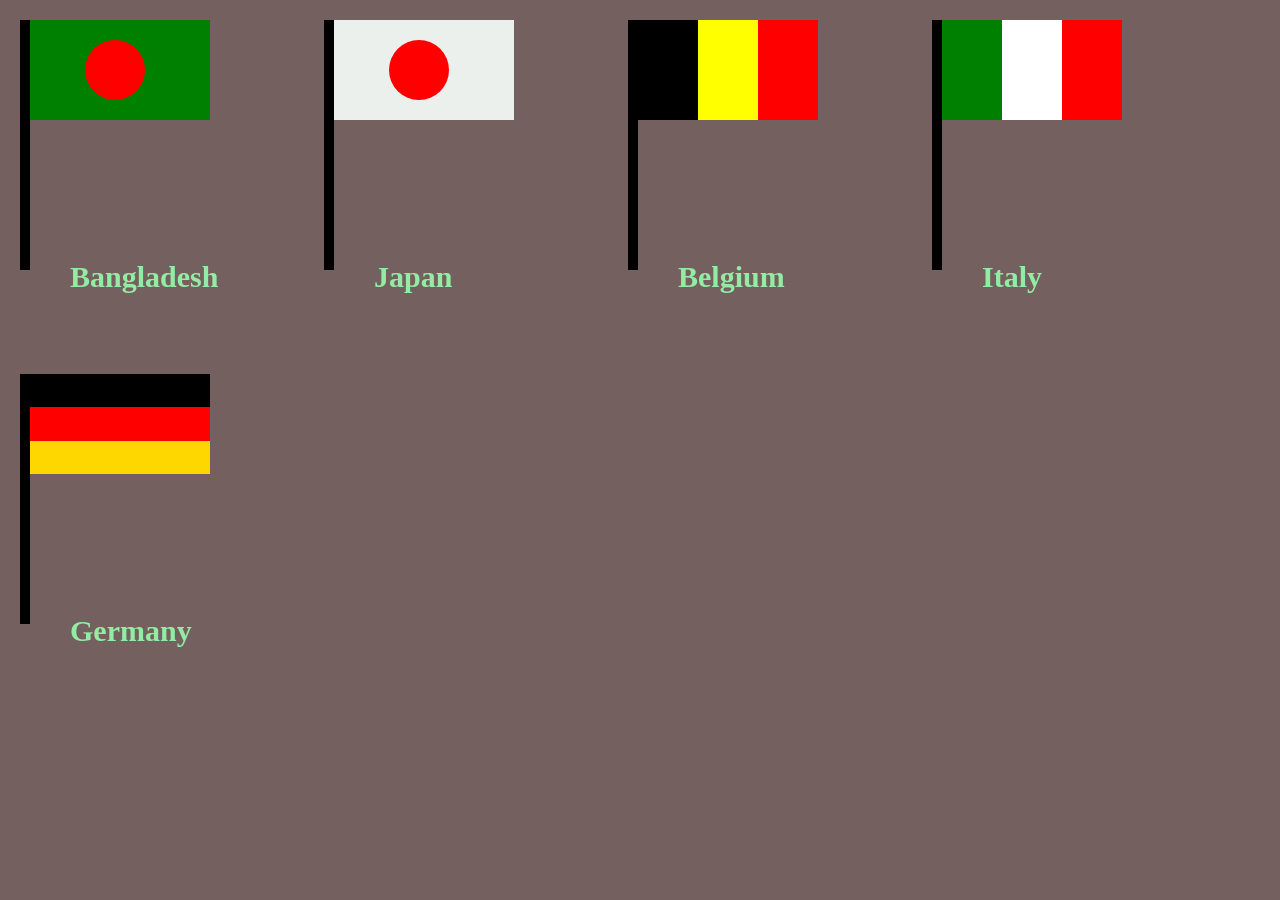
<file: Class 4/index.html>
<!DOCTYPE html>
<html lang="en">
<head>
  <meta charset="UTF-8">
  <meta name="viewport" content="width=device-width, initial-scale=1.0">
  <title>Class 3 Home Work</title>
  <link rel="stylesheet" href="style.css">
</head>
 


<body>

  <!-- Bangladesh Flag -->

  <div class="flag1">
    <div class="pole"></div>
    
  <div class="bangladesh">
    <div class="circle"></div>
  </div>

<h3 class="country-name">Bangladesh</h3>

  </div>


<!-- Japan Flag -->

<div class="flag2">
  <div class="pole"></div>

  <div class="japan">
    <div class="circle"></div>
        </div>
  <h3 class="country-name">Japan</h3>

</div>

<!--Belgium Flag-->

<div class="flag3">
    <div class="pole"></div>

    <div class="belgium">
        <div class="black"></div>
        <div class="yellow"></div>
        <div class="red"></div>

    </div>
     <h3 class="country-name">Belgium</h3>
</div>

<!-- Italy Flag -->

<div class="flag4">
    <div class="pole"></div>

    <div class="italy">
        <div class="green"></div>
        <div class="white"></div>
        <div class="italy-red"></div>
    </div>
     <h3 class="country-name">Italy</h3>
</div>


<!-- Germany Flag -->

<div class="flag5">
    <div class="pole"></div>

    <div class="germany">
        <div class="black-g"></div>
        <div class="red-g"></div>
        <div class="gold-g"></div>
    </div>
     <h3 class="country-name">Germany</h3>
</div>

</body>


  

</html>
</file>
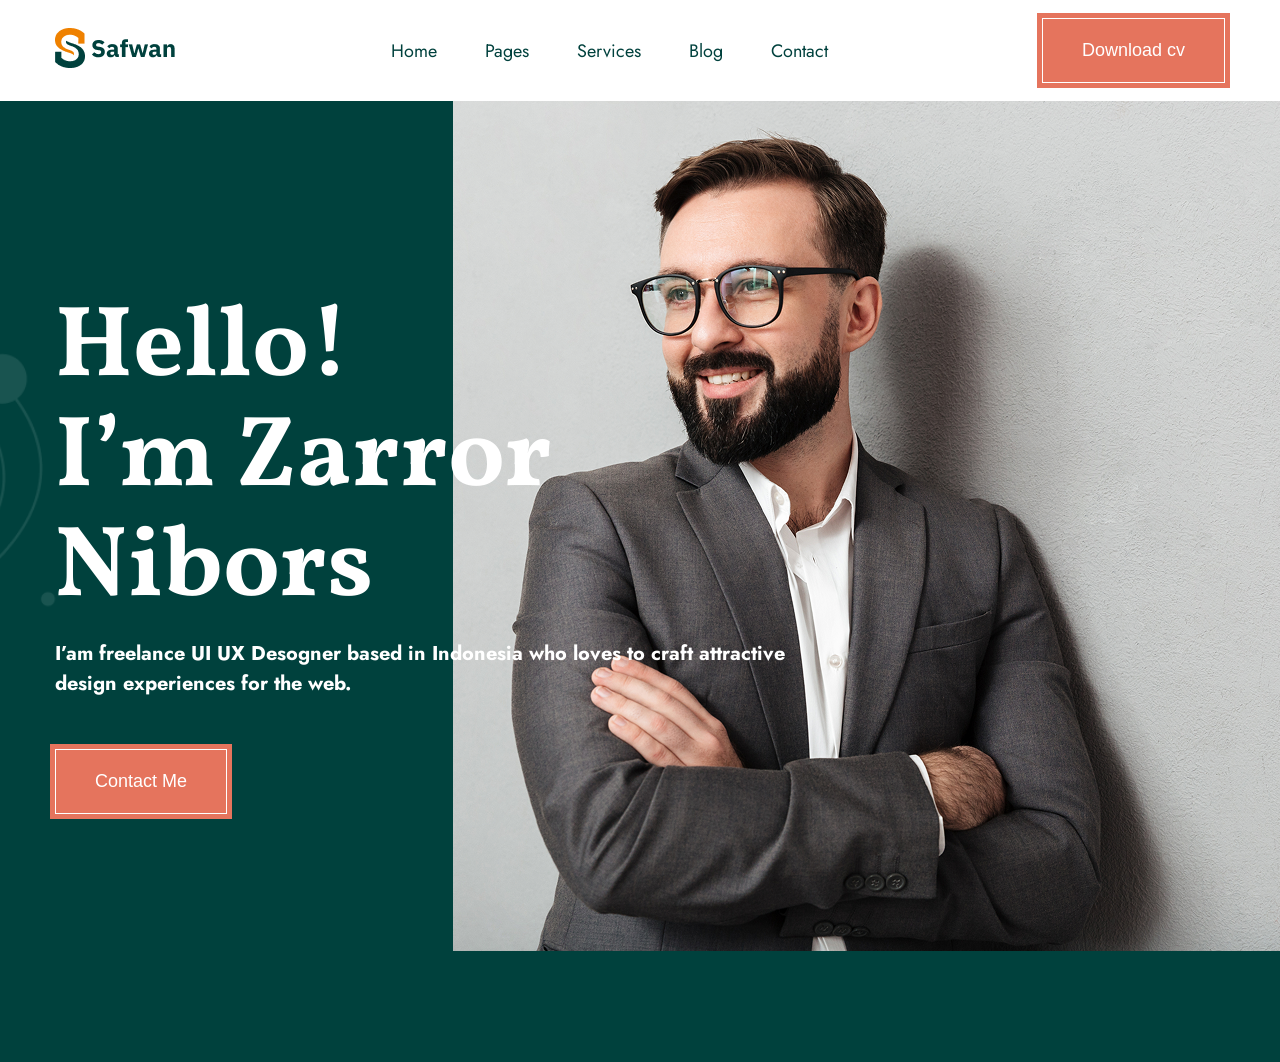
<file: Class 6/index.html>
<!DOCTYPE html>
<html lang="en">

<head>
  <meta charset="UTF-8">
  <meta name="viewport" content="width=device-width, initial-scale=1.0">
  <title>Class 6 Home Work</title>
  <link rel="preconnect" href="https://fonts.googleapis.com">
  <link rel="preconnect" href="https://fonts.gstatic.com" crossorigin>
  <link
    href="https://fonts.googleapis.com/css2?family=Jost:ital,wght@0,100..900;1,100..900&family=Vollkorn:ital,wght@0,400..900;1,400..900&display=swap"
    rel="stylesheet">

  <link rel="stylesheet" href="style.css">
</head>

<body>
  <!----Nav bar part-->
  <nav>
    <div class="container">
      <div class="navbar">



        <div>
          <img src="imeges/logo.png" alt="">
        </div>

        <ul>
          <li><a href="#">Home</a></li>
          <li><a href="#">Pages</a></li>
          <li><a href="#">Services</a></li>
          <li><a href="#">Blog</a></li>
          <li><a href="#">Contact</a></li>
        </ul>

        <div>
          <button class="btn">Download cv</button>
        </div>
      </div>
  </nav>
  <!---banner part-->
  <section id="banner">
    <div class="container">
      <div class="banner-content">
        <h1><span>Hello!</span>I’m Zarror Nibors</h1>
  
      <p>I’am freelance UI UX Desogner based in Indonesia who loves to craft attractive <span>design experiences for the web.</span> </p>
      <button class="btn">Contact Me</button>
      </div>
      <img src="imeges/Mask group.png" alt="">
    </div>
  </section>



</body>

</html>
</file>
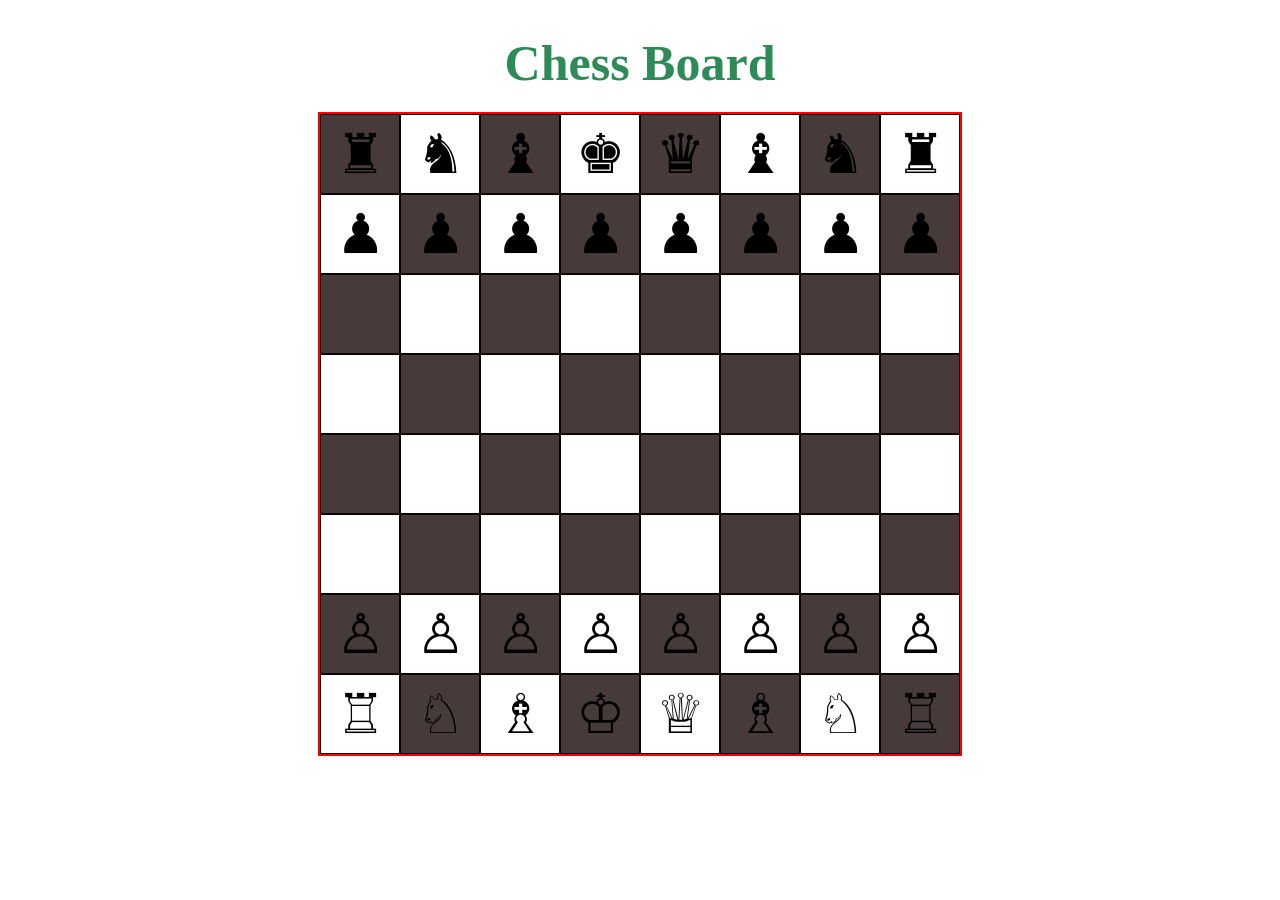
<file: Class 5/Chess Board/index.html>
<!DOCTYPE html>
<html lang="en">
<head>
    <meta charset="UTF-8">
    <meta name="viewport" content="width=device-width, initial-scale=1.0">
    <title>Class 5 Home work</title>
    <link rel="stylesheet" href="style.css">

</head>

<body>
    

    
    <!-- <div class="up">
        <div class="one">
            <img src="https://www.creativeitinstitute.com/images/logo/logo1718088965.png">
        </div>
        <div class="two">
            Home
        </div>
        <div class="three">
            About Us
        </div>
        <div class="four">
            Success Story
        </div>
        <div class="five">
            Diploma
        </div>
        <div class="six">
            Career
        </div>
        <div class="seven">
            Contact
        </div>

    </div>

    

    <div class="leftside">
        <div class="text1">
            <h3>2500+ Students enrolled in the course</h3>
            

        </div>
        <div class="text2">
            <h1>Front-End Development with React</h1> 
            
        <div class="text3">
              <p>Front-end development focuses on building the visual and interactive parts of websites and web applications. This course will take you from the basics of HTML, CSS, and JavaScript to advanced concepts in React and Next.js. You’ll work on multiple real-world projects, gaining the skills needed to design responsive, modern, and dynamic websites.

            By the end of the course, you will have a strong portfolio of front-end projects that can boost your CV and help you secure job opportunities.</p>

        </div>
        
    
    
  <button class="leftbtn">Browse Course</button>
  <button class="leftbtn">Join free seminar</button>

    </div>

    <div>
        <div class="video">
            <iframe width="560" height="315" src="https://www.youtube.com/embed/yhW3rxG5GQc?si=Wl9B5l-oyc_MvrM6" title="YouTube video player" frameborder="0" allow="accelerometer; autoplay; clipboard-write; encrypted-media; gyroscope; picture-in-picture; web-share" referrerpolicy="strict-origin-when-cross-origin" allowfullscreen></iframe>
        </div>
        <button class="leftbtn">Admission</button>
         <button class="leftbtn">Join free seminar</button>
    </div>
    </div> -->
    
    
     <h1 class="title">Chess Board</h1>

    <div class="chess">
    <div class="box black">
        ♜
    </div>
    <div class="box">
        ♞
    </div>
    <div class="box black">
        ♝
    </div>
    <div class="box">♚</div>
    <div class="box black">♛</div>
    <div class="box">♝</div>
    <div class="box black">♞</div>
    <div class="box">♜</div>

    <div class="box">♟</div>
    <div class="box black">♟</div>
    <div class="box">♟</div>
    <div class="box black">♟</div>
    <div class="box">♟</div>
    <div class="box black">♟</div>
    <div class="box">♟</div>
    <div class="box black">♟</div>

    <div class="box black"></div>
    <div class="box"></div>
    <div class="box black"></div>
    <div class="box"></div>
    <div class="box black"></div>
    <div class="box"></div>
    <div class="box black"></div>
    <div class="box"></div>

    <div class="box"></div>
    <div class="box black"></div>
    <div class="box"></div>
    <div class="box black"></div>
    <div class="box"></div>
    <div class="box black"></div>
    <div class="box"></div>
    <div class="box black"></div>

    <div class="box black"></div>
    <div class="box"></div>
    <div class="box black"></div>
    <div class="box"></div>
    <div class="box black"></div>
    <div class="box"></div>
    <div class="box black"></div>
    <div class="box"></div>

     <div class="box"></div>
    <div class="box black"></div>
    <div class="box"></div>
    <div class="box black"></div>
    <div class="box"></div>
    <div class="box black"></div>
    <div class="box"></div>
    <div class="box black"></div>

     <div class="box black">♙</div>
    <div class="box">♙</div>
    <div class="box black">♙</div>
    <div class="box">♙</div>
    <div class="box black">♙</div>
    <div class="box">♙</div>
    <div class="box black">♙</div>
    <div class="box">♙</div>

    <div class="box">♖</div>
    <div class="box black">♘</div>
    <div class="box">♗</div>
    <div class="box black">♔</div>
    <div class="box">♕</div>
    <div class="box black">♗</div>
    <div class="box">♘</div>
    <div class="box black">♖</div>


    
</div>

</body>
</html>
</file>
<file: Class 4/style.css>
body{
  margin: 0;
  background: #756060;

}

.flag1,
.flag2,
.flag3,
.flag4,
.flag5{
   position:relative;
    width:300px;
    height:350px;
    display:inline-block;
}

.pole{
  width: 10px;
  height: 250px;
  background: black;
  position: absolute;
  margin: 20px 20px 20px 20px;
}

.bangladesh{
    width: 180px;
    height: 100px;
    background: green;

    position: absolute;
    left: 30px;
    top: 20px;
}

.circle{
    width: 60px;
    height: 60px;
    background: red;
    border-radius: 50%;

    position: absolute;
    top: 20px;
    left: 55px;
}


/*japan Flag*/

.japan{
    width: 180px;
    height: 100px;
    background: rgb(236, 240, 236);

    position: absolute;
    left: 30px;
    top: 20px;
}



/*Belgium Flag*/


  .belgium{
    width:180px;
    height:100px;
    position:absolute;
    left:30px;
    top:20px;
    display:flex;
  }

  .black{
    width: 60px;
    height: 100px;
    background: black;
  }

.yellow{
  width: 60px;
  height: 100px;
  background: yellow;
}

.red{
  width: 60px;
  height: 100px;
  background: red;
}

/*italy Flag*/

.italy{
    width: 180px;
    height: 100px;

    position: absolute;
    left: 30px;
    top: 20px;

    display: flex;
}


.green{
    width: 60px;
    height: 100px;
    background: green;
}


.white{
    width: 60px;
    height: 100px;
    background: white;
}


.italy-red{
    width: 60px;
    height: 100px;
    background: red;
}


/*Germany Flag*/

.germany{
    width: 180px;
    height: 100px;

    position: absolute;
    left: 30px;
    top: 20px;

    display: flex;
    flex-direction: column;
}


.black-g{
    width: 180px;
    height: 33.33px;
    background: black;
}


.red-g{
    width: 180px;
    height: 33.33px;
    background: red;
}


.gold-g{
    width: 180px;
    height: 33.33px;
    background: gold;
}




.country-name{
    color:rgba(149, 250, 169, 0.911);
    font-size:30px;
    

    position:absolute;
    top:260px;
    left:70px;

    margin:0;
}
</file>
<file: Class 6/style.css>
*{
  margin: 0;
  padding: 0;
  box-sizing: border-box;
}
/*common css*/
li{
  list-style: none;
}
a{
  text-decoration: none;
}

.container{
  width: 1170px;
  margin: 0 auto;
}

/*navbar css*/

.navbar{
  display: flex;
  justify-content: space-between;
  align-items: center;
  padding: 18px 0px;
  font-family: "Jost", sans-serif;
}

.navbar ul{
  display: flex;
  gap: 48px;
  

}

.navbar ul li a{
  color: #00413D;
  font-size: 18px;
  transition: 0.3s linear;
}

.navbar ul li a:hover{
  color: #E5745D;
  
  
}
.btn{
  color: white;
  background-color: #E5745D;
  font-size: 18px;
  padding: 21px 39px;
  border: 1px solid white;
  outline: #E5745D 5px solid;
  cursor: pointer;
  

}



#banner{
  background-image: url("imeges/b1.png");
  background-repeat: no-repeat;
  background-size: cover;
  background-position: center;
  padding: 194px 0px 248px 0px;
  position: relative;
}
.banner-content{
  width: 834px;
  color: white;

}

.banner-content h1{
  font-size: 100px;
  font-family: "Vollkorn", serif;
  font-weight: bold;
  line-height: 110px;
  position: relative;
  z-index: 1;

}

.banner-content h1 span{
  display: block;
}
.banner-content p{
  font-size: 20px;
  font-family: "Jost", sans-serif;
  font-weight: bold;
  line-height: 30px;
  padding: 14px 0px 50px 0px;
  position: relative;
  z-index: 1;
}

.banner-content p span{
  display: block;
  
}
#banner img{
  position: absolute;
  top: 0;
  right: 0;

}
</file>
<file: Class 5/Chess Board/style.css>
/* .up{
    width: 1800px;
    height: 70px;
    margin: auto;
    margin-top: 30px;
    display: flex;
    background-color: aquamarine;
    justify-content: space-evenly;
}

.one{
    width: 325px;
    height: 30px;
    
    
}

.two{
    width: 100px;
    height: 30px;

}

.three{
    width: 100px;
    height: 30px;

}

.four{
    width: 100px;
    height: 30px;
}

.five{
    width: 100px;
    height: 30px;

}

.six{
    width: 100px;
    height: 30px;

}
.seven{
    width: 100px;
    height: 30px;

}

.head{
    color: rgb(7, 112, 126);
    font-weight: bold;
    fr

}

.leftside{
    width: 350px;
    height: 500px;
    margin-left: 100px;
    
}

.h1{
    font-size:xx-large;
}
.leftbtn{
  background-color: red;
  border: none;
  color: white;
  display: flex;
  padding: 15px 15px 15px 15px;
  text-align: center;

  display: inline-block;
  font-size: 16px;
  cursor: pointer;
} */


 .chess{
  width: 644px;
  height: 644px;
  margin: 20px auto;
  display: flex;
  flex-wrap: wrap;
  border: 2px solid red;
  box-sizing: border-box;
 
  
}

.box{
  width: 80px;
  height: 80px;
  border: 1px solid rgb(10, 0, 0);
  box-sizing: border-box;
  font-size: 55px;
  text-align: center;
  line-height: 80px;
}

.black{
  background-color:rgb(70, 58, 58);
}

.title{
    font-size: 50px;
    font-weight: bold;
    text-align: center;
    margin-bottom: 20px;
    color: seagreen;

}

.type{
    display: flex;
}
</file>
